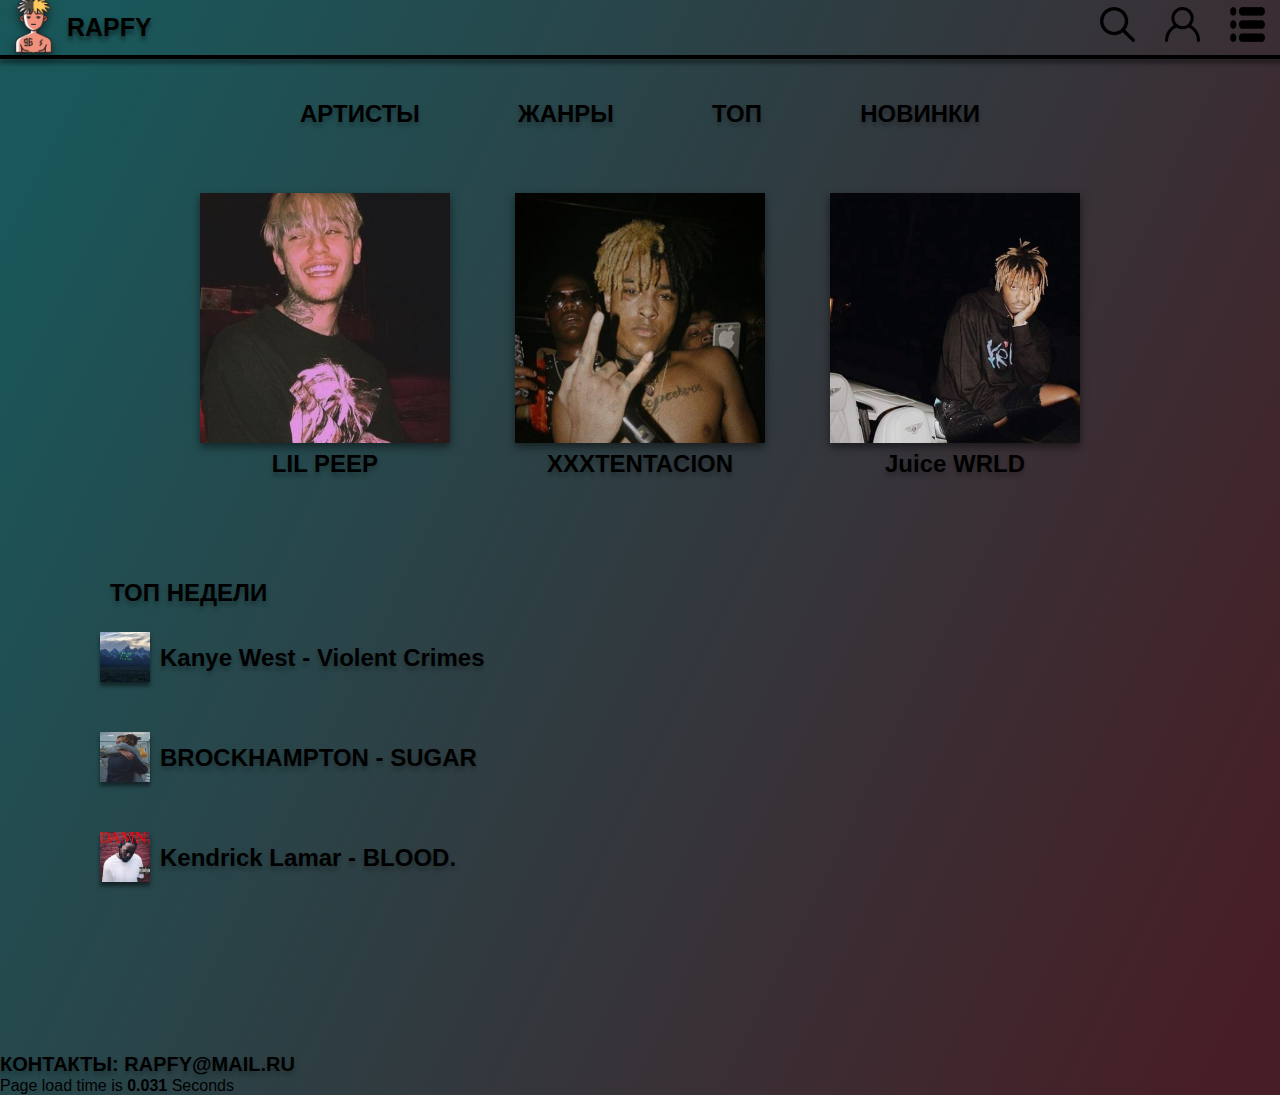
<file: index.html>
<!DOCTYPE html>
<html lang="ru">

<head>
    <meta charset="UTF-8">
    <link href="styles/style.css" rel="stylesheet" type="text/css">
    <script src="/script.js"></script>
    <title>RAPFY</title>
</head>
<body>


<header>
    <div class="header__container">
        <a href="index.html">
            <img class="header__logo" src="pictures/logo.png" alt="logo"/>
        </a>
        <a href="index.html" class="header__name">RAPFY</a>
    </div>
    <nav>
        <a href="menu.html">
            <img class="header__icon" src="pictures/search.png" alt="search"/>
        </a>
        <a href="account.html">
            <img class="header__icon" src="pictures/account.png" alt="account"/>
        </a>
        <a href="menu.html">
            <img class="header__icon" src="pictures/menu.png" alt="menu"/>
        </a>
    </nav>
</header>

<main>
    <div class="header__line"></div>

    <div class="buttons">
        <a href="artists.html">
            <div class="clicking">АРТИСТЫ</div>
        </a>
        <a href="genres.html">
            <div class="clicking">ЖАНРЫ</div>
        </a>
        <a href="top.html">
            <div class="clicking">ТОП</div>
        </a>
        <a href="latest.html">
            <div class="clicking">НОВИНКИ</div>
        </a>
    </div>


    <div class="main-songs">
        <a href="https://www.youtube.com/watch?v=WvV5TbJc9tQ">
            <img class="main-songs__pictures" src="pictures/lilpeep.jpeg" alt="lilpeep"/>
            <div class="main-songs__song">LIL PEEP</div>
        </a>
        <a href="https://www.youtube.com/watch?v=GX8Hg6kWQYI">
            <img class="main-songs__pictures" src="pictures/xxxtentacion.jpg" alt="xxxtentacion"/>
            <div class="main-songs__song">XXXTENTACION</div>
        </a>
        <a href="https://www.youtube.com/watch?v=mzB1VGEGcSU">
            <img class="main-songs__pictures" src="pictures/juicewrld.jpg" alt="juicewrld"/>
            <div class="main-songs__song">Juice WRLD</div>
        </a>
    </div>



    <div class="top-of-the-week">
        <div class="top-of-the-week__text">ТОП НЕДЕЛИ</div>

        <div class="top-of-the-week__song">
            <a href="https://www.youtube.com/watch?v=PsO6ZnUZI0g">
                <div class="top-of-the-week__item">
                    <img class="top-of-the-week__text__pic" src="pictures/album-kanye.jpg" alt="album-kanye"/>
                    <div class="top-of-the-week__text">Kanye West - Violent Crimes</div>
                </div>
            </a>
        </div>


<!--        <div class="top-of-the-week__line"></div>-->


        <div class="top-of-the-week__song">
            <a href="https://www.youtube.com/watch?v=4cucHc2vef4">
                <div class="top-of-the-week__item">
                    <img class="top-of-the-week__text__pic" src="pictures/album-brockhampton.jpg" alt="album-brockhampton"/>
                    <div class="top-of-the-week__text">BROCKHAMPTON - SUGAR</div>
                </div>
            </a>
        </div>



<!--        <div class="top-of-the-week__line"></div>-->


        <div class="top-of-the-week__song">
            <a href="https://www.youtube.com/watch?v=kk3_5AHEZxE">
                <div class="top-of-the-week__item">
                    <img class="top-of-the-week__text__pic" src="pictures/album-kendrick.jpg" alt="album-kendrick"/>
                    <div class="top-of-the-week__text">Kendrick Lamar - BLOOD.</div>
                </div>
            </a>
        </div>

<!--        <div class="top-of-the-week__line"></div>-->

    </div>

</main>
<footer>
    <div class="popup" onclick="myFunction()">КОНТАКТЫ: RAPFY@MAIL.RU
        <span class="popuptext" id="myPopup">Напишите нам по любым вопросам!</span>
    </div>
</footer>

<div>
    <span id="loadtime"></span>
</div>

</body>
</html>
</file>
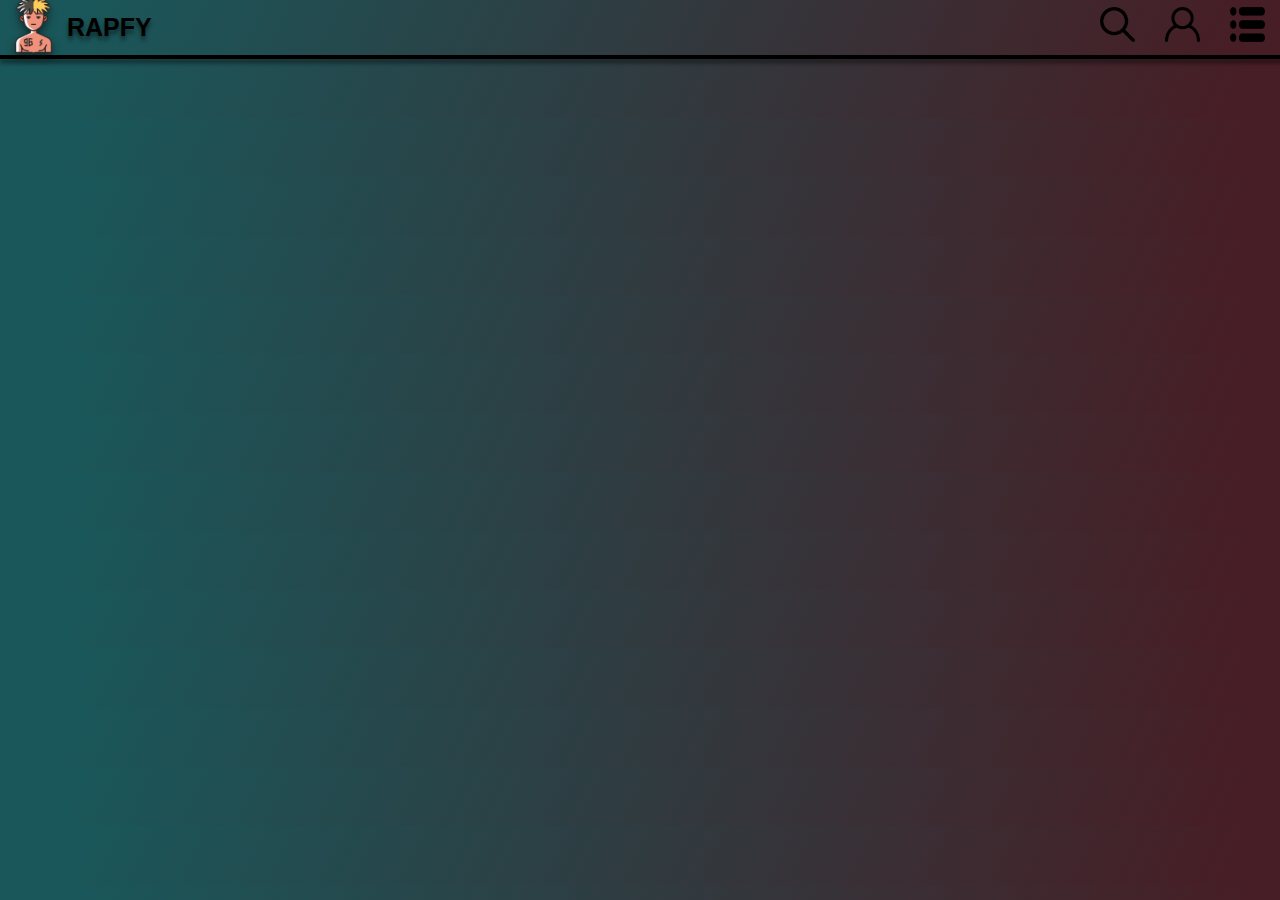
<file: account.html>
<!DOCTYPE html>
<html lang="en">
<head>
    <meta charset="UTF-8">
    <link href="styles/style.css" rel="stylesheet" type="text/css">
    <script src="/script.js"></script>
    <title>RAPFY</title>
</head>
<body>
<header>
    <div class="header__container">
        <a href="index.html">
            <img class="header__logo" src="pictures/logo.png" alt="logo"/>
        </a>
        <a href="index.html" class="header__name">RAPFY</a>
    </div>
    <nav>
        <a href="menu.html">
            <img class="header__icon" src="pictures/search.png" alt="search"/>
        </a>
        <a href="account.html">
            <img class="header__icon" src="pictures/account.png" alt="account"/>
        </a>
        <a href="menu.html">
            <img class="header__icon" src="pictures/menu.png" alt="menu"/>
        </a>
    </nav>
</header>

<main>
    <div class="header__line"></div>
</main>
</body>
</html>
</file>
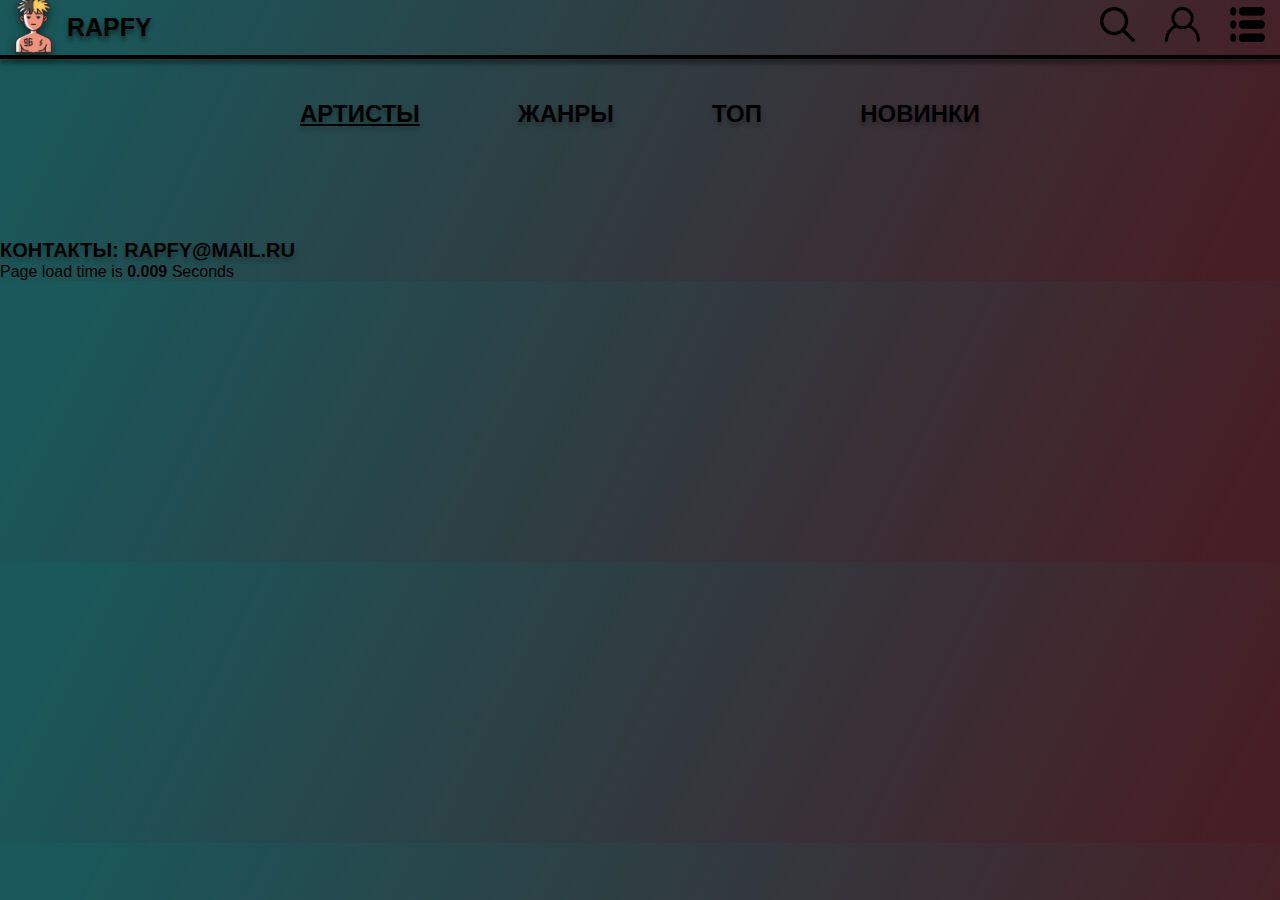
<file: artists.html>
<!DOCTYPE html>
<html lang="ru">
<head>
    <meta charset="UTF-8">
    <link href="styles/style.css" rel="stylesheet" type="text/css">
    <script src="/script.js"></script>
    <title>RAPFY</title>
</head>
<body>

<header>
    <div class="header__container">
        <a href="index.html">
            <img class="header__logo" src="pictures/logo.png" alt="logo"/>
        </a>
        <a href="index.html" class="header__name">RAPFY</a>
    </div>
    <nav>
        <a href="menu.html">
            <img class="header__icon" src="pictures/search.png" alt="search"/>
        </a>
        <a href="account.html">
            <img class="header__icon" src="pictures/account.png" alt="account"/>
        </a>
        <a href="menu.html">
            <img class="header__icon" src="pictures/menu.png" alt="menu"/>
        </a>
    </nav>
</header>

<main>
    <div class="header__line"></div>

    <div class="buttons">
        <a href="artists.html">
            <div class="clicking clicking_active">АРТИСТЫ</div>
        </a>
        <a href="genres.html">
            <div class="clicking">ЖАНРЫ</div>
        </a>
        <a href="top.html">
            <div class="clicking">ТОП</div>
        </a>
        <a href="latest.html">
            <div class="clicking">НОВИНКИ</div>
        </a>
    </div>

</main>
<footer>
    <div class="popup" onclick="myFunction()">КОНТАКТЫ: RAPFY@MAIL.RU
        <span class="popuptext" id="myPopup">Напишите нам по любым вопросам!</span>
    </div>
</footer>

<div>
    <span id="loadtime"></span>
</div>

</body>
</html>
</file>
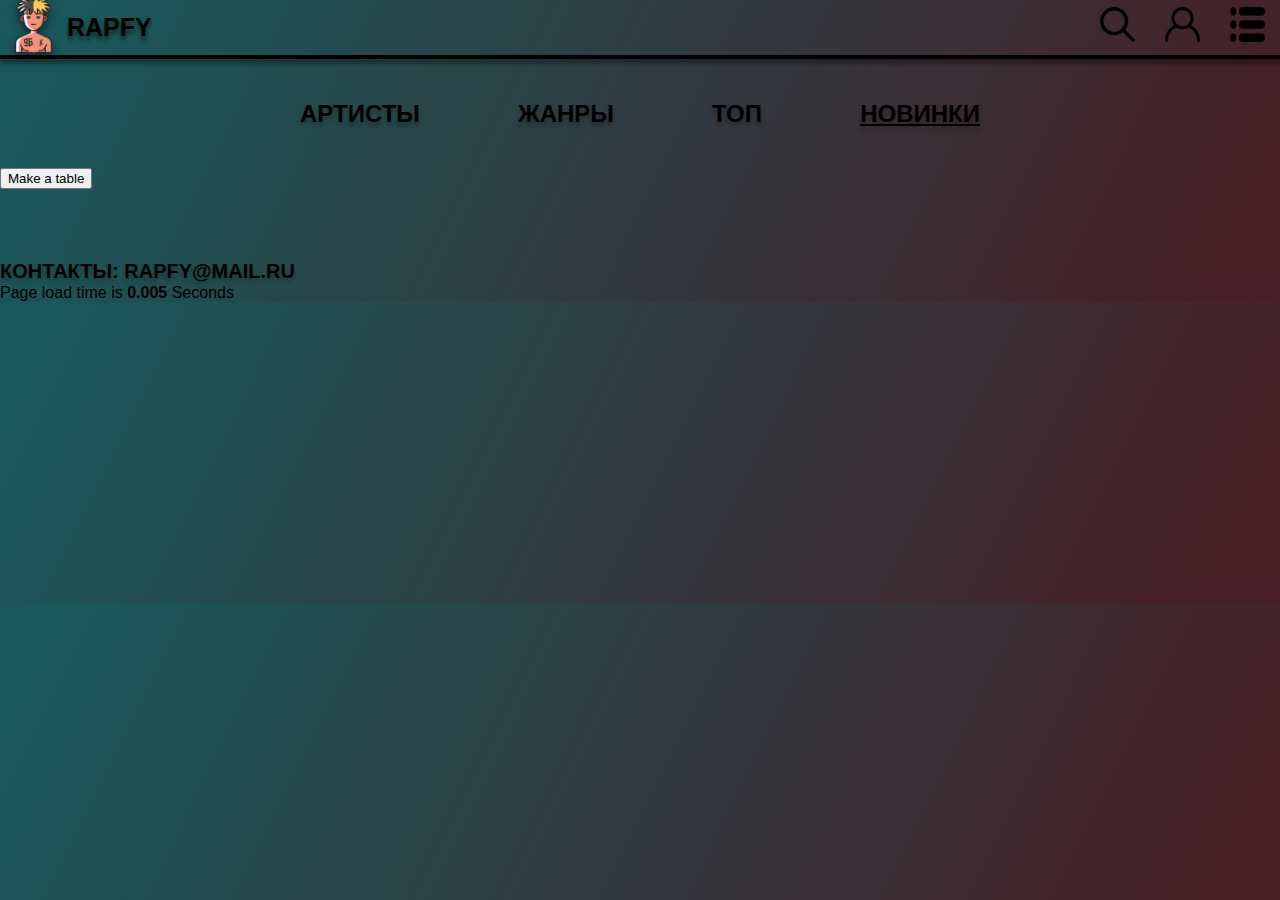
<file: latest.html>
<!DOCTYPE html>
<html lang="en">
<head>
    <meta charset="UTF-8">
    <link href="styles/style.css" rel="stylesheet" type="text/css">
    <script defer src="/script.js"></script>
    <title>RAPFY</title>
</head>
<body>
<header>
    <div class="header__container">
        <a href="index.html">
            <img class="header__logo" src="pictures/logo.png" alt="logo"/>
        </a>
        <a href="index.html" class="header__name">RAPFY</a>
    </div>
    <nav>
        <a href="menu.html">
            <img class="header__icon" src="pictures/search.png" alt="search"/>
        </a>
        <a href="account.html">
            <img class="header__icon" src="pictures/account.png" alt="account"/>
        </a>
        <a href="menu.html">
            <img class="header__icon" src="pictures/menu.png" alt="menu"/>
        </a>
    </nav>
</header>

<main>
    <div class="header__line"></div>

    <div class="buttons">
        <a href="artists.html">
            <div class="clicking">АРТИСТЫ</div>
        </a>
        <a href="genres.html">
            <div class="clicking">ЖАНРЫ</div>
        </a>
        <a href="top.html">
            <div class="clicking">ТОП</div>
        </a>
        <a href="latest.html">
            <div class="clicking clicking_active">НОВИНКИ</div>
        </a>
    </div>


<!--    <div id="container"></div>-->


<!--    <button onclick="hdbsschbs()">Создать таблицу</button>-->
<!--    <div id="container"></div>-->

    <form onsubmit="anotherFunc();return false;">
<!--        Enter name: <input type="text">-->
        <input type="submit" value="Make a table">
    </form>

</main>


<footer>
    <div class="popup" onclick="myFunction()">КОНТАКТЫ: RAPFY@MAIL.RU
        <span class="popuptext" id="myPopup">Напишите нам по любым вопросам!</span>
    </div>
</footer>

<div>
    <span id="loadtime"></span>
</div>


</body>
<script src="/script.js"></script>
</html>
</file>
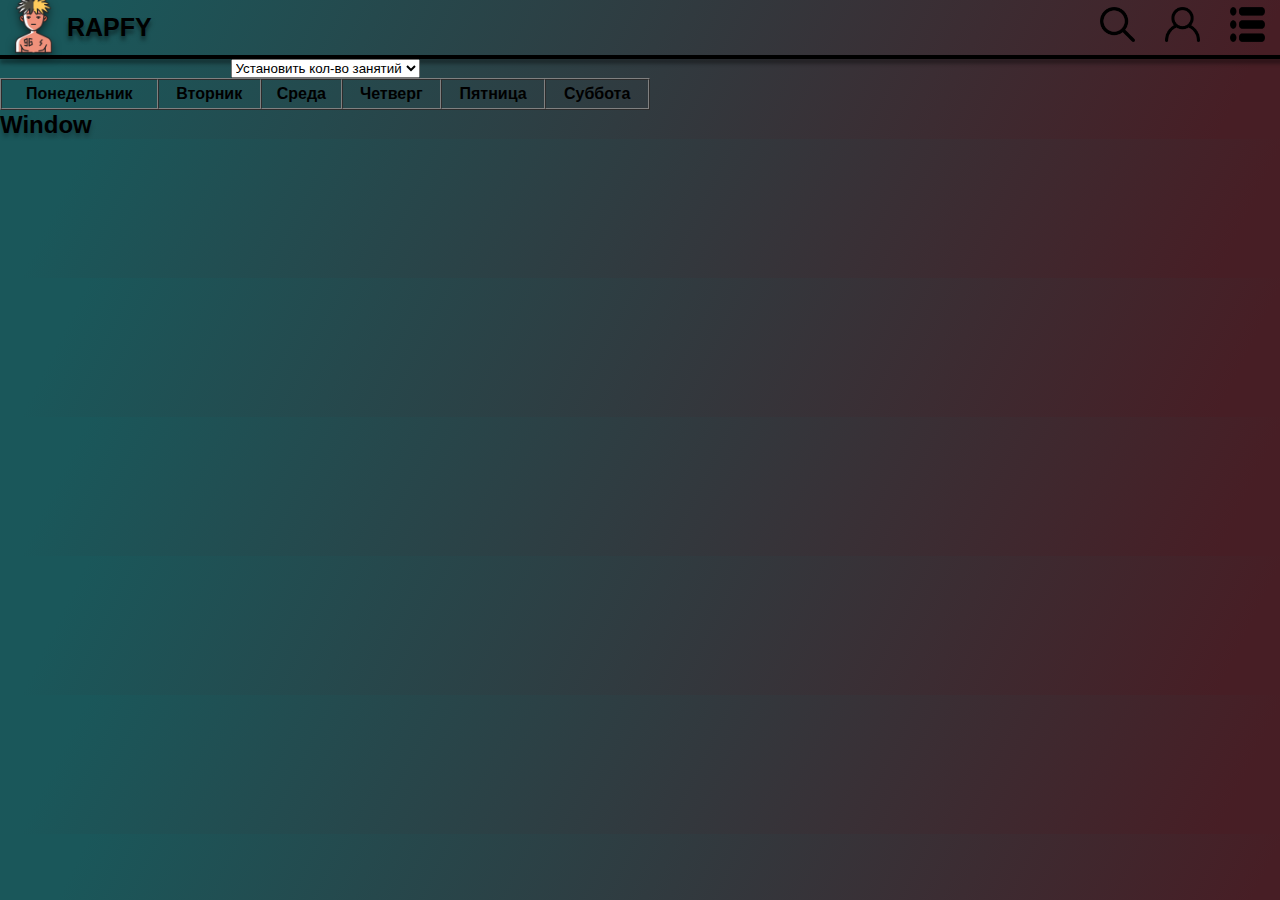
<file: menu.html>
<!DOCTYPE html>
<html lang="en">
<head>
    <meta charset="UTF-8">
    <link href="styles/style.css" rel="stylesheet" type="text/css">
    <script src="/todolist.js"></script>
    <title>RAPFY</title>

    <style>
        #main {
            display: none;
            position: absolute;
            top: 0;
            left: 0;
            width: 100%;
            height: 100%;
        }
        #okno {
            width: 300px;
            height: 50px;
            text-align: center;
            padding: 15px;
            border: 3px solid #0000cc;
            border-radius: 10px;
            color: #0000cc;
            position: absolute;
            top: 0;
            right: 0;
            bottom: 0;
            left: 0;
            margin: auto;
        }
        #main:target {display: block;}
    </style>
</head>
<body>
<header>
    <div class="header__container">
        <a href="index.html">
            <img class="header__logo" src="pictures/logo.png" alt="logo"/>
        </a>
        <a href="index.html" class="header__name">RAPFY</a>
    </div>
    <nav>
        <a href="pages/menu.html">
            <img class="header__icon" src="pictures/search.png" alt="search"/>
        </a>
        <a href="account.html">
            <img class="header__icon" src="pictures/account.png" alt="account"/>
        </a>
        <a href="pages/menu.html">
            <img class="header__icon" src="pictures/menu.png" alt="menu"/>
        </a>
    </nav>
</header>

<main>
    <div class="header__line"></div>
</main>


<form method="post" action="">
    <table width="650" border="1" cellspacing="0" cellpadding="5">
        <caption>

            <select id="rows_setup">
                <option value="0">Установить кол-во занятий</option>
                <option value="5">5</option>
                <option value="6">6</option>
            </select>
        </caption>

        <thead>
        <tr>
            <th scope="col">Понедельник</th>
            <th scope="col">Вторник</th>
            <th scope="col">Среда</th>
            <th scope="col">Четверг</th>
            <th scope="col">Пятница</th>
            <th scope="col">Суббота</th>
        </tr>
        </thead>
        <tbody id="dynamic"></tbody>
    </table>
</form>

<script>
    setupTable(
        "dynamic",
        "rows_setup",
        {1:"val1", 2:"val2", 3:"val3", 4:"val4", 5:"val5", 6:"val6"},

        function (row, fieldName) {
            var ELEMENT = document.createElement("INPUT");

            ELEMENT.name = fieldName + "[]";
            ELEMENT.type = 'text';

            return ELEMENT;
        }
    );
</script>

<a href="#" class="js-open-modal" data-modal="1">Window</a>


<div class="modal" data-modal="1">
    <!--   Svg иконка для закрытия окна  -->
    <svg class="modal__cross js-modal-close" xmlns="http://www.w3.org/2000/svg"
         viewBox="0 0 24 24"><path d="M23.954 21.03l-9.184-9.095 9.092-9.174-2.832-2.807-9.09 9.179-9.176-9.088-2.81 2.81 9.186 9.105-9.095 9.184 2.81 2.81 9.112-9.192 9.18 9.1z"/></svg>
    <p class="modal__title">Англ
    Матем
    Физра</p>
</div>
<div class="overlay js-overlay-modal"></div>

</body>
</html>
</file>
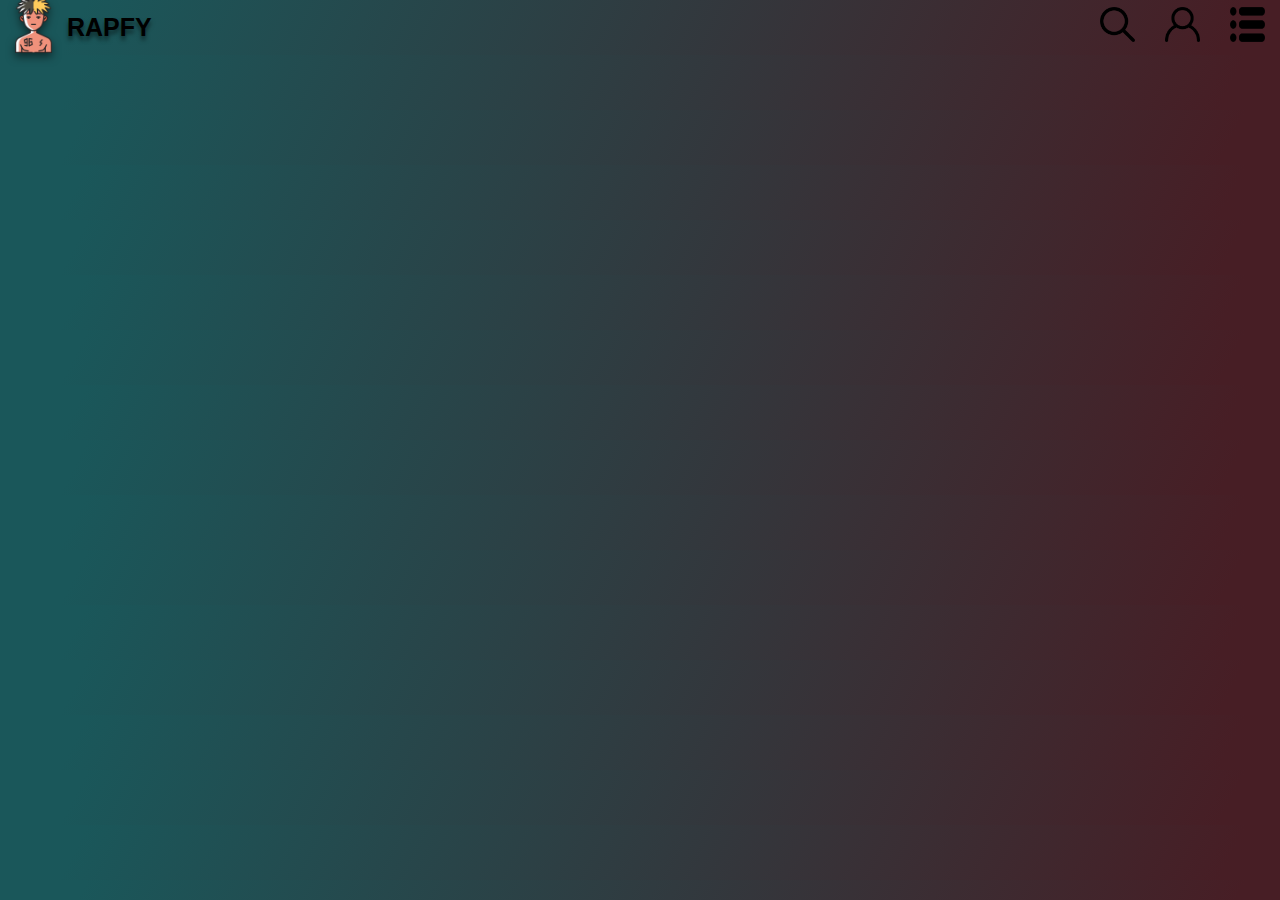
<file: search.html>
<!DOCTYPE html>
<html lang="en">
<head>
    <meta charset="UTF-8">
    <link href="styles/style.css" rel="stylesheet" type="text/css">
    <script src="/script.js"></script>
    <title>RAPFY</title>
</head>
<body>
<header>
    <div class="header__container">
        <a href="index.html">
            <img class="header__logo" src="pictures/logo.png" alt="logo"/>
        </a>
        <a href="index.html" class="header__name">RAPFY</a>
    </div>
    <nav>
        <a href="menu.html">
            <img class="header__icon" src="pictures/search.png" alt="search"/>
        </a>
        <a href="account.html">
            <img class="header__icon" src="pictures/account.png" alt="account"/>
        </a>
        <a href="menu.html">
            <img class="header__icon" src="pictures/menu.png" alt="menu"/>
        </a>
    </nav>
</header>
</body>
</html>
</file>
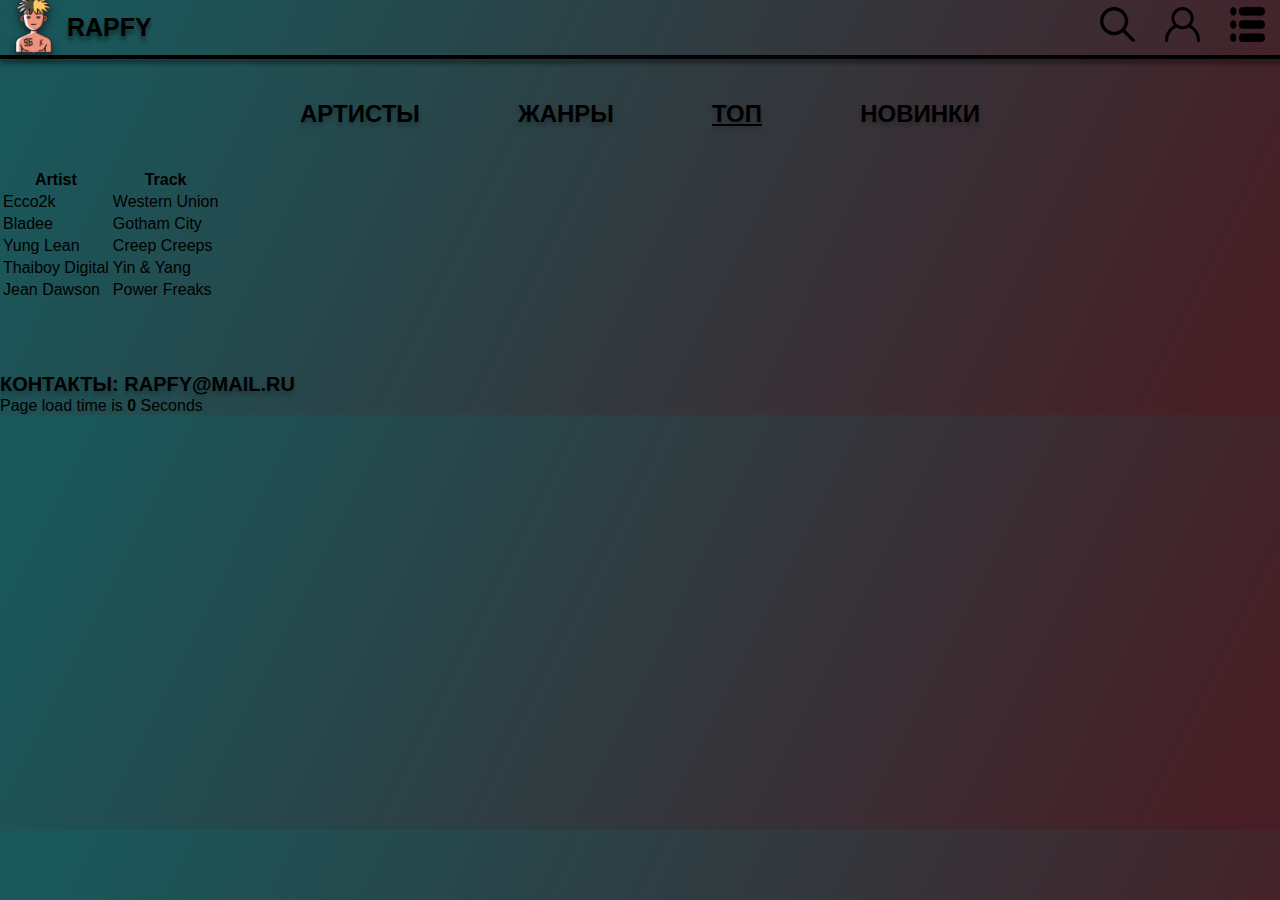
<file: top.html>
<!DOCTYPE html>
<html lang="en">
<head>
    <meta charset="UTF-8">
    <link href="styles/style.css" rel="stylesheet" type="text/css">
    <script defer src="/script.js"></script>
    <title>RAPFY</title>
</head>
<body>

<header>
    <div class="header__container">
        <a href="index.html">
            <img class="header__logo" src="pictures/logo.png" alt="logo"/>
        </a>
        <a href="index.html" class="header__name">RAPFY</a>
    </div>
    <nav>
        <a href="menu.html">
            <img class="header__icon" src="pictures/search.png" alt="search"/>
        </a>
        <a href="account.html">
            <img class="header__icon" src="pictures/account.png" alt="account"/>
        </a>
        <a href="menu.html">
            <img class="header__icon" src="pictures/menu.png" alt="menu"/>
        </a>
    </nav>
</header>


<main>
    <div class="header__line"></div>

    <div class="buttons">
        <a href="artists.html">
            <div class="clicking">АРТИСТЫ</div>
        </a>
        <a href="genres.html">
            <div class="clicking">ЖАНРЫ</div>
        </a>
        <a href="top.html">
            <div class="clicking clicking_active">ТОП</div>
        </a>
        <a href="latest.html">
            <div class="clicking">НОВИНКИ</div>
        </a>
    </div>

    <table>
        <thead>
        <tr>
            <th>Artist</th>
            <th>Track</th>
        </tr>
        </thead>
        <tbody>
        <tr>
            <td>Ecco2k</td>
            <td>Western Union</td>
        </tr>
        <tr>
            <td>Bladee</td>
            <td>Gotham City</td>
        </tr>
        <tr>
            <td>Yung Lean</td>
            <td>Creep Creeps</td>
        </tr>
        <tr>
            <td>Thaiboy Digital</td>
            <td>Yin & Yang</td>
        </tr>
        <tr>
            <td>Jean Dawson</td>
            <td>Power Freaks</td>
        </tr>
        </tbody>
    </table>

</main>

<footer>
    <div class="popup" onclick="myFunction()">КОНТАКТЫ: RAPFY@MAIL.RU
        <span class="popuptext" id="myPopup">Напишите нам по любым вопросам!</span>
    </div>
</footer>

<div>
    <span id="loadtime"></span>
</div>

</body>
</html>
</file>
<file: styles/style.css>
body {
    font-family: 'Archivo Black', sans-serif;
    margin: 0;
    background: linear-gradient(116.28deg, #1A575A 6.63%, #471E25 95.34%);
}

a{
    color: #000000;
    text-decoration: none;

    font-family: 'Archivo Black', sans-serif;
    font-style: normal;
    font-weight: 700;
    font-size: 24px;
    line-height: 29px;

    text-shadow: 0px 4px 4px rgba(0, 0, 0, 0.25);
}

nav{
    display: flex;
    align-items: center;
    flex-direction: row;
}

header{
    display: flex;
    flex-direction: row;
    flex-wrap: nowrap;
    justify-content: space-between;

    height: 55px;
}

.header__line{
    width: 100%;
    left: 105px;
    height: 0px;

    border: 2px solid #000000;
    box-shadow: 0px 4px 4px rgba(0, 0, 0, 0.5);
}

.header__container{
    display: flex;
    align-items: center;
}

.header__logo{
    width: 37px;
    height: 56px;
    filter: drop-shadow(0px 4px 4px rgba(0, 0, 0, 0.5));
    padding: 15px;
}

.header__icon{
    width: 35px;
    height: 35px;
    padding: 15px;
}


.header__name{
    align-self: center;
    font-weight: 900;
    font-size: 25px;
    color: #000000;
    text-shadow: 0px 4px 4px rgba(0, 0, 0, 0.5);
}


.buttons {
    display: flex;
    flex-wrap: nowrap;
    justify-content: space-between;
    flex-direction: row;
    align-items: center;
    padding: 40px 300px;
}

.clicking:hover {
    color: white;
}

/*.clicking:focus {*/
/*    outline: none;*/
/*    box-shadow: 0 0 0 3px lightskyblue;*/
/*}*/

.clicking_active {
    text-decoration: underline;
}


.main-songs{
    display: flex;
    justify-content: space-between;
    flex-direction: row;
    align-items: center;
    padding: 25px 200px;
}


.main-songs__song{
    display: flex;
    justify-content: center;
}


.main-songs__pictures{
    width: 250px;
    height: 250px;
    filter: drop-shadow(0px 4px 4px rgba(0, 0, 0, 0.5));
}


.top-of-the-week__item{
    display: flex;
    flex-direction: row;
    align-items: center;
    padding: 25px 0px;
}

.top-of-the-week__text{
    width: 336px;
    height: 29px;

    font-family: 'Archivo Black', sans-serif;
    font-style: normal;
    font-weight: 700;
    font-size: 24px;
    line-height: 29px;

    text-shadow: 0px 4px 4px rgba(0, 0, 0, 0.25);
    padding: 0px 10px;
}


.top-of-the-week__text__pic{
    width: 50px;
    height: 50px;
    box-shadow: 0px 4px 4px rgba(0, 0, 0, 0.5);
}


.top-of-the-week__line{
    top: 845px;
    width: 33%;
    left: 105px;
    height: 0px;

    border: 2px solid #000000;
    box-shadow: 0px 4px 4px rgba(0, 0, 0, 0.5);
}

footer{
    display: flex;
    align-items: center;
    color: #000000;
    text-decoration: none;
    font-family: 'Archivo Black', sans-serif;
    font-style: normal;
    font-weight: 700;
    font-size: 20px;
    line-height: 25px;
    text-shadow: 0px 4px 4px rgba(0, 0, 0, 0.25);
    padding: 70px 0px 0px 0px;
}

/*table{*/
/*    font-family: 'Archivo Black', sans-serif;*/
/*    font-style: normal;*/
/*    font-weight: 700;*/
/*    font-size: 20px;*/
/*    display: grid;*/
/*    grid-template-columns:*/
/*    minmax(100px, 1fr)*/
/*    minmax(100px, 1.67fr);*/
/*    margin: 15px;*/
/*}*/

/*thead,*/
/*tbody,*/
/*tr {*/
/*    display: contents;*/
/*}*/

/*th,*/
/*td {*/
/*    padding: 15px;*/
/*    overflow: hidden;*/
/*    text-overflow: ellipsis;*/
/*    white-space: nowrap;*/
/*}*/

/*th {*/
/*    background: #40282E;*/
/*    text-align: left;*/
/*    font-family: 'Archivo Black', sans-serif;*/
/*    font-style: normal;*/
/*    font-weight: 700;*/
/*    font-size: 20px;*/
/*}*/

.top-of-the-week{
    display: flex;
    justify-content: space-between;
    flex-direction: column;
    align-items: start;
    padding: 75px 100px;
}

/*th:last-child {*/
/*    border: 0;*/
/*}*/

/*td {*/
/*    padding-top: 10px;*/
/*    padding-bottom: 10px;*/
/*}*/

/*tr:nth-child(even) td {*/
/*    background: #40282E;*/
/*}*/

.popup {
    position: relative;
    display: inline-block;
    cursor: pointer;
}

.popup .popuptext {
    visibility: hidden;
    width: 160px;
    background: #34373C;
    color: #fff;
    text-align: center;
    border-radius: 6px;
    padding: 8px 0;
    position: absolute;
    z-index: 1;
    bottom: 125%;
    left: 50%;
    margin-left: -80px;
}

.popup .popuptext::after {
    content: "";
    position: absolute;
    top: 100%;
    left: 50%;
    margin-left: -5px;
    border-width: 5px;
    border-style: solid;
    border-color: #555 transparent transparent transparent;
}

.popup .show {
    visibility: visible;
    -webkit-animation: fadeIn 1s;
    animation: fadeIn 1s
}

@media screen and (max-width: 1000px){
    .buttons{
        flex-direction: column;
        align-items: center;
        width: 25%;
    }
}


@media screen and (max-width: 1150px){
    .main-songs{
        flex-direction: column;
        align-items: center;
        width: 50%;
    }
}

.overlay {

    /* Скрываем подложку  */
    opacity: 0;
    visibility: hidden;

    position: fixed;
    top: 0;
    left: 0;
    width: 100%;
    height: 100%;
    background-color: rgba(0, 0, 0, .5);
    z-index: 20;
    transition: .3s all;
}


/* Стили для модальных окон */

.modal {

    /* Скрываем окна  */
    opacity: 0;
    visibility: hidden;


    /*  Установаем ширину окна  */
    width: 100%;
    max-width: 500px;

    /*  Центрируем и задаем z-index */
    position: fixed;
    top: 50%;
    left: 50%;
    transform: translate(-50%, -50%);
    z-index: 30; /* Должен быть выше чем у подложки*/

    /*  Побочные стили   */
    box-shadow: 0 3px 10px -.5px rgba(0, 0, 0, .2);
    text-align: center;
    padding: 30px;
    border-radius: 3px;
    background-color: #fff;
    transition: 0.3s all;
}


/* Стили для активных классов подложки и окна */

.modal.active,
.overlay.active{
    opacity: 1;
    visibility: visible;
}


/* Стили для кнопки закрытия */

.modal__cross {
    width: 15px;
    height: 15px;
    position: absolute;
    top: 20px;
    right: 20px;
    fill: #444;
    cursor: pointer;
}


/* Стили для кнопок. Мы ведь порядочные разработчики, негоже простые ссылки оставлять */

/*a {*/
/*    padding: 20px;*/
/*    display: inline-block;*/
/*    text-decoration: none;*/
/*    background-color: #414b52;*/
/*    margin: 10px;*/
/*    color: #fff;*/
/*    border-radius: 3px;*/
/*}*/
</file>
